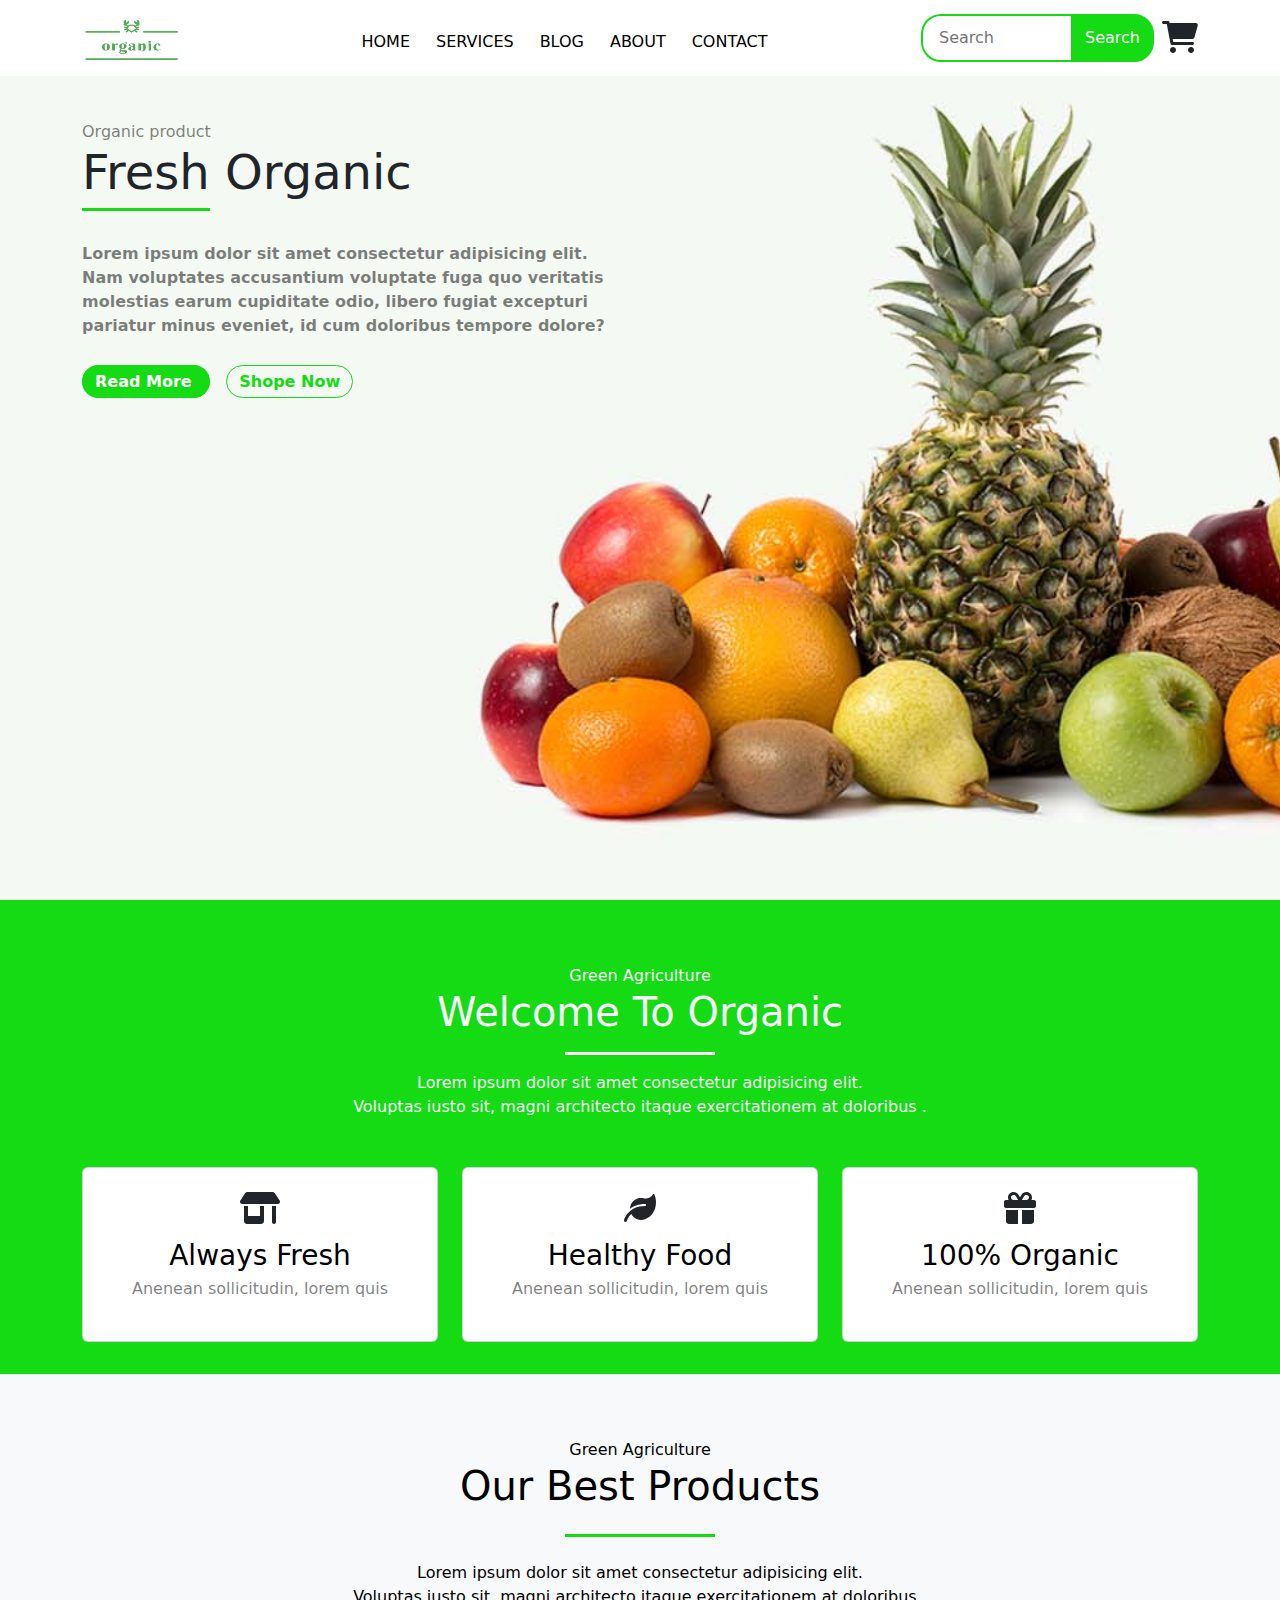
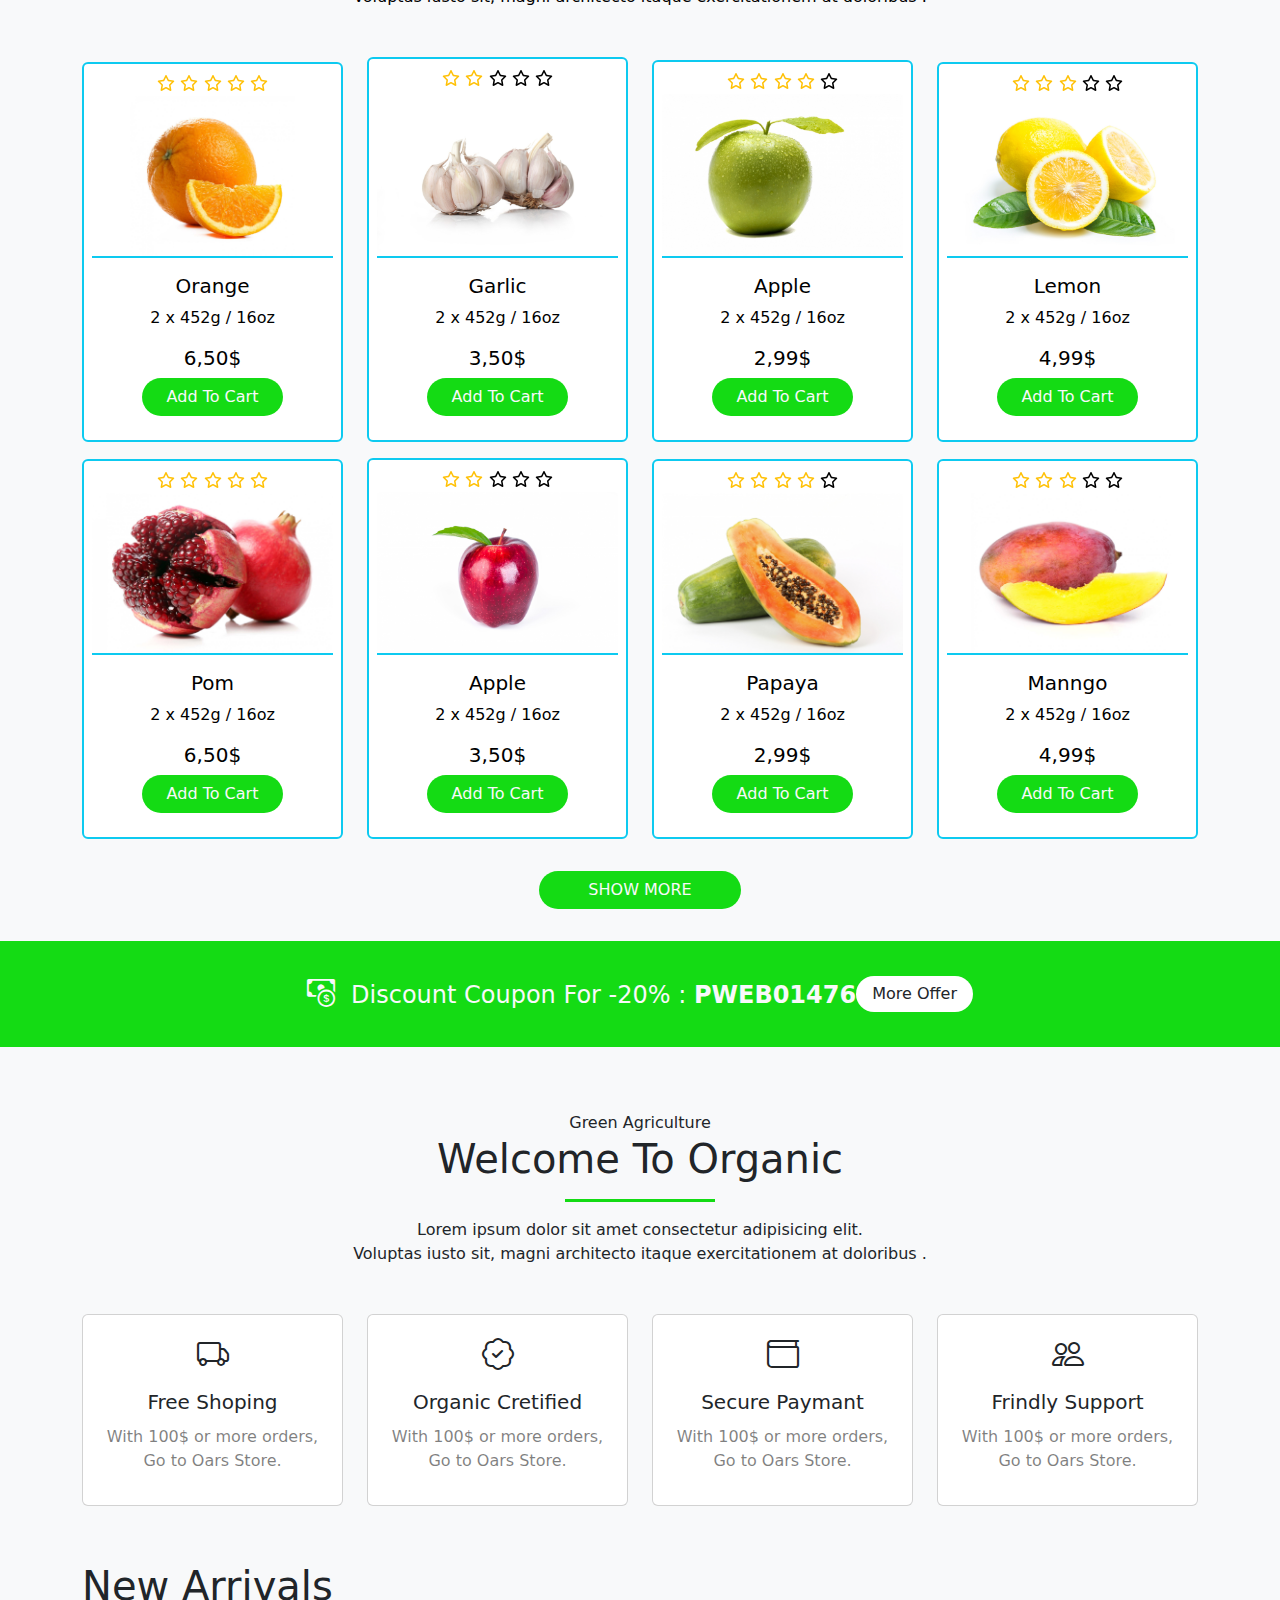
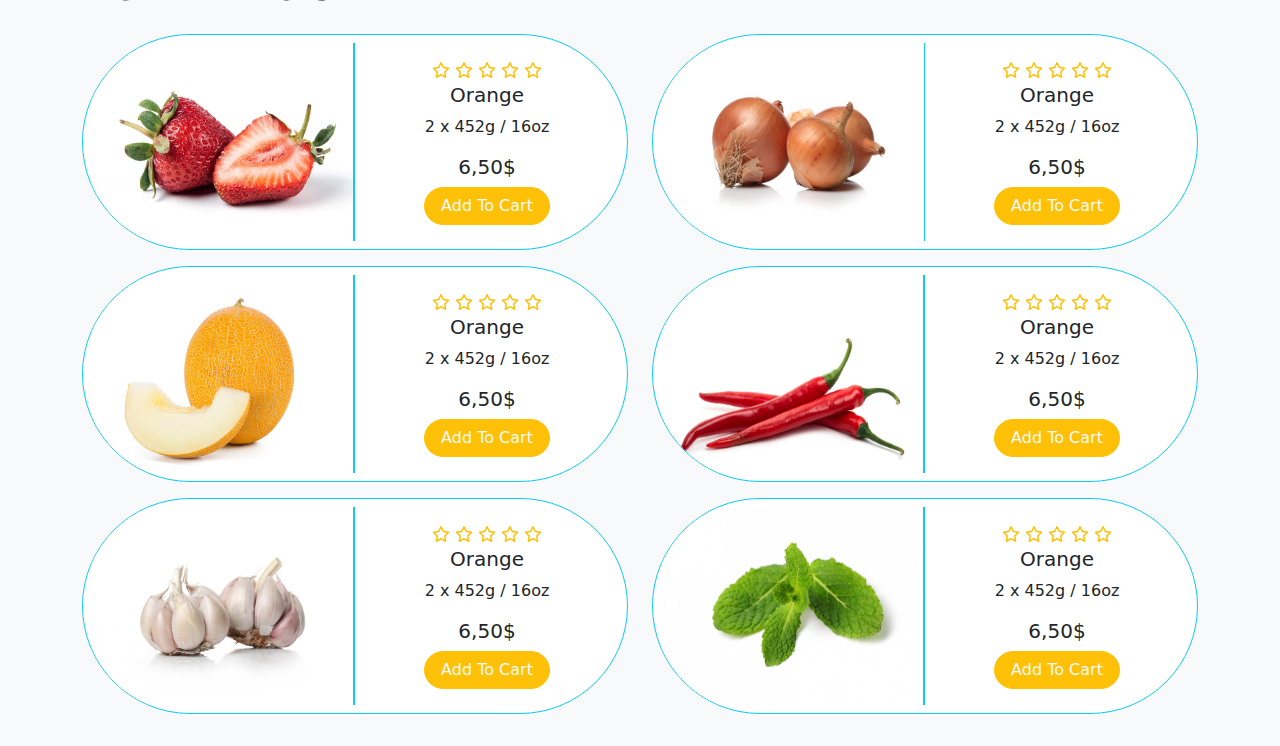
<file: index.html>
<!DOCTYPE html>
<html lang="en">
<head>
    <meta charset="UTF-8">
    <meta http-equiv="X-UA-Compatible" content="IE=edge">
    <meta name="viewport" content="width=device-width, initial-scale=1.0">
    <link rel="stylesheet" href="css/bootstrap.min.css">
    <link rel="stylesheet" href="css/all.min.css">
    <link rel="preconnect" href="https://fonts.googleapis.com">
    <link rel="preconnect" href="https://fonts.gstatic.com" crossorigin>
    <link rel="stylesheet" href="https://cdn.jsdelivr.net/npm/bootstrap-icons@1.9.1/font/bootstrap-icons.css">
    <link rel="stylesheet" href="E-commerce Food.css">
    <title>E-commerce Food</title>
</head>
<body>
    <nav class="navbar navbar-expand-lg bg-white fixed-top">
      <div class="container">
        <a class="navbar-brand" href="#"><img class="img-fluid" src="img/imgs/logo.png" alt=""></a>
        <button class="navbar-toggler" type="button" data-bs-toggle="collapse" data-bs-target="#navbarSupportedContent" aria-controls="navbarSupportedContent" aria-expanded="false" aria-label="Toggle navigation">
          <span class="navbar-toggler-icon"></span>
        </button>
        <div class="collapse navbar-collapse" id="navbarSupportedContent">
          <ul class="navbar-nav m-auto mb-1 mb-lg-0">
            <li class="nav-item">
              <a class="nav-link " aria-current="page" href="#landing">Home</a>
            </li>
            <li class="nav-item">
              <a class="nav-link " href="#Products">Services</a>
            </li>
            <li class="nav-item">
              <a class="nav-link" href="#store">blog</a>
            </li>
            <li class="nav-item">
              <a class="nav-link" href="#welcome">about</a>
            </li>
            <li class="nav-item">
              <a class="nav-link "  href="#Arrivals">contact</a>
            </li>
          </ul>
          <form class="d-flex " role="search">
            <input class="search ps-3 mx-0" type="search" placeholder="Search" aria-label="Search">
            <button class="btn " type="submit">Search</button>
            <div class="icon fs-2 ms-2 ">
              <i class="fa-solid fa-cart-shopping"></i>
            </div>
          </form>
        </div>
      </div>
    </nav>
    <section class="landing py-5 " id ="landing">
      <div class="container py-4">
        <div class="row ">
          <div class="col-sm-8 col-lg-6 py-5">
            <p class="mb-0 text-black-50">Organic product</p>
            <h1 class="mt-0 mb-4"> <span class="pb-2">Fresh</span> Organic</h1>
            <p class="py-3 text-black-50 fw-bold" >Lorem ipsum dolor sit amet consectetur adipisicing elit. Nam voluptates accusantium voluptate fuga quo veritatis molestias earum cupiditate odio, libero fugiat excepturi pariatur minus eveniet, id cum doloribus tempore dolore?</p>
              <div class="btn btn1 fw-bold me-3 mb-2 d-block d-md-inline">Read More </div> 
              <div class="btn btn2 fw-bold d-block d-md-inline">Shope Now</div> 
             
          </div>
        </div>
      </div>
    </section>
    <!-- <div class="about position-relative">
      <div class="container py-5">
        <div class="row   text-dark-50 py-5">
          <div class="float-end  py-5"> 
            <p class="mb-0 text-dark-50">Organic product</p>
            <h1 class="mt-0 mb-4"> <span class="pb-2">About</span> Our Organic</h1>
            <p class="py-3 text-dark-50">Lorem ipsum dolor sit amet consectetur adipisicing elit. Nam voluptates accusantium voluptate fuga quo veritatis molestias earum cupiditate odio, libero fugiat excepturi pariatur minus eveniet, id cum doloribus tempore dolore?</p>
            <button class="btn btn1">Read More </button> 
          </div>
        </div>
      </div>         
    </div> -->
    <div class="clear"></div>
    <section class="welcome text-light py-3" id ="welcome">
      <div class="container">
        <div class="titl text-center my-5 mx-auto">
          <p class="mb-0"> Green Agriculture</p>
          <h1>Welcome To Organic</h1>
          <div class="line mx-auto my-3"></div>
          <p class="mx-auto my-0">Lorem ipsum dolor sit amet consectetur adipisicing elit.</p>
          <p class="mx-auto ">Voluptas iusto sit, magni architecto itaque exercitationem at doloribus .</p>
        </div>
        <div class="row text-dark ">
          <div class="col-sm-6 col-lg-4 text-center mb-3 ">
            <div class="card">
              <div class="card-body py-4">
                <i class="icon fs-2 fa-solid fa-shop"></i>
                <p class="fs-3 mt-2 mb-0 text-black">Always Fresh</p>
                <p class="text-black-50">Anenean sollicitudin, lorem quis </p>
              </div>
            </div>
          </div>
          <div class="col-sm-6 col-lg-4  text-center mb-3">
            <div class="card">
              <div class=" card-body py-4">
                <i class="icon fs-2 fa-solid fa-leaf"></i>
                <p class="fs-3 mt-2 mb-0 text-black">Healthy Food</p>
                <p class="text-black-50">Anenean sollicitudin, lorem quis </p>
              </div>
            </div>
          </div>
          <div class="col-sm-6 col-lg-4 m-auto text-center mb-3">
            <div class="card">
              <div class="card-body py-4">
                <i class="icon fs-2 fa-solid fa-gift"></i>
                <p class="fs-3 mt-2 mb-0 text-black">100% Organic</p>
                <p class="text-black-50">Anenean sollicitudin, lorem quis </p>
              </div>
            </div>
          </div>
        </div> 
      </div>
    </section>  
    <section class="Products text-bg-light py-3" id ="Products">
      <div class="container">
        <div class="titl text-center my-5 mx-auto">
          <p class="mb-0"> Green Agriculture</p>
          <h1>Our Best Products</h1>
          <div class="line mx-auto my-4"></div>
          <p class="mx-auto my-0">Lorem ipsum dolor sit amet consectetur adipisicing elit.</p>
          <p class="mx-auto ">Voluptas iusto sit, magni architecto itaque exercitationem at doloribus .</p>
        </div>  
        <div class="row text-center">
          <div class="cards col-lg-3 col-md-4 col-sm-6 m-auto col-8 mb-3">
            <div class="card w-100 border-info p-2 " style="width: 18rem;">
              <div class=" m-auto gap-3">
                <span class="text-warning"><i class="fa-regular fa-star"></i></span>
                <span class="text-warning"><i class="fa-regular fa-star"></i></span>
                <span class="text-warning"><i class="fa-regular fa-star"></i></span>
                <span class="text-warning"><i class="fa-regular fa-star"></i></span>
                <span class="text-warning"><i class="fa-regular fa-star"></i></span>
              </div>
              <img src="img/imgs/orange.jpg " class="border-bottom border-2 border-info card-img-top" alt="...">
              <div class="card-body text-center">
                <h5 class="card-title">Orange</h5>
                <p class="card-text ">2 x 452g / 16oz</p>
                <h5 class="card-title mb-2">6,50$</h5>
                <a href="#" class="btn rounded-pill text-light px-4 mx-auto text-capitalize">add to cart</a>
              </div>
            </div>
          </div>
          <div class="cards col-lg-3 col-md-4 col-sm-6 m-auto col-8 mb-3">
            <div class="card w-100 border-info p-2 " style="width: 18rem;">
              <div class=" m-auto gap-3">
                <span class="text-warning"><i class="fa-regular fa-star"></i></span>
                <span class="text-warning"><i class="fa-regular fa-star"></i></span>
                <span class=""><i class="fa-regular fa-star"></i></span>
                <span class=""><i class="fa-regular fa-star"></i></span>
                <span class=""><i class="fa-regular fa-star"></i></span>
              </div>
              <img src="img/imgs/garlic.jpg " class="border-bottom border-2 border-info card-img-top" alt="...">
              <div class="card-body text-center">
                <h5 class="card-title">Garlic</h5>
                <p class="card-text ">2 x 452g / 16oz</p>
                <h5 class="card-title mb-2">3,50$</h5>
                <a href="#" class="btn rounded-pill text-light px-4 mx-auto text-capitalize">add to cart</a>
              </div>
            </div>
          </div>
          <div class="cards col-lg-3 col-md-4 col-sm-6 m-auto col-8 mb-3">
            <div class="card w-100 border-info p-2 " style="width: 18rem;">
              <div class=" m-auto gap-3">
                <span class="text-warning"><i class="fa-regular fa-star"></i></span>
                <span class="text-warning"><i class="fa-regular fa-star"></i></span>
                <span class="text-warning"><i class="fa-regular fa-star"></i></span>
                <span class="text-warning"><i class="fa-regular fa-star"></i></span>
                <span class=""><i class="fa-regular fa-star"></i></span>
              </div>
              <img src="img/imgs/gApple.jpg " class="border-bottom border-2 border-info card-img-top" alt="...">
              <div class="card-body text-center">
                <h5 class="card-title">Apple</h5>
                <p class="card-text ">2 x 452g / 16oz</p>
                <h5 class="card-title mb-2">2,99$</h5>
                <a href="#" class="btn rounded-pill text-light px-4 mx-auto text-capitalize">add to cart</a>
              </div>
            </div>
          </div>
          <div class="cards col-lg-3 col-md-4 col-sm-6 m-auto col-8 mb-3">
            <div class="card w-100 border-info p-2 " style="width: 18rem;">
              <div class=" m-auto gap-3">
                <span class="text-warning"><i class="fa-regular fa-star"></i></span>
                <span class="text-warning"><i class="fa-regular fa-star"></i></span>
                <span class="text-warning"><i class="fa-regular fa-star"></i></span>
                <span class=""><i class="fa-regular fa-star"></i></span>
                <span class=""><i class="fa-regular fa-star"></i></span>
              </div>
              <img src="img/imgs/lemon.jpg " class="border-bottom border-2 border-info card-img-top" alt="...">
              <div class="card-body text-center">
                <h5 class="card-title">Lemon</h5>
                <p class="card-text ">2 x 452g / 16oz</p>
                <h5 class="card-title mb-2">4,99$</h5>
                <a href="#" class="btn rounded-pill text-light px-4 mx-auto text-capitalize">add to cart</a>
              </div>
            </div>
          </div>
          <div class="cards col-lg-3 col-md-4 col-sm-6 m-auto col-8 mb-3">
            <div class="card w-100 border-info p-2 " style="width: 18rem;">
              <div class=" m-auto gap-3">
                <span class="text-warning"><i class="fa-regular fa-star"></i></span>
                <span class="text-warning"><i class="fa-regular fa-star"></i></span>
                <span class="text-warning"><i class="fa-regular fa-star"></i></span>
                <span class="text-warning"><i class="fa-regular fa-star"></i></span>
                <span class="text-warning"><i class="fa-regular fa-star"></i></span>
              </div>
              <img src="img/imgs/Pom.jpg" class="border-bottom border-2 border-info card-img-top" alt="...">
              <div class="card-body text-center">
                <h5 class="card-title">Pom</h5>
                <p class="card-text ">2 x 452g / 16oz</p>
                <h5 class="card-title mb-2">6,50$</h5>
                <a href="#" class="btn rounded-pill text-light px-4 mx-auto text-capitalize">add to cart</a>
              </div>
            </div>
          </div>
          <div class="cards col-lg-3 col-md-4 col-sm-6 m-auto col-8 mb-3">
            <div class="card w-100 border-info p-2 " style="width: 18rem;">
              <div class=" m-auto gap-3">
                <span class="text-warning"><i class="fa-regular fa-star"></i></span>
                <span class="text-warning"><i class="fa-regular fa-star"></i></span>
                <span class=""><i class="fa-regular fa-star"></i></span>
                <span class=""><i class="fa-regular fa-star"></i></span>
                <span class=""><i class="fa-regular fa-star"></i></span>
              </div>
              <img src="img/imgs/red-apple.jpg" class="border-bottom border-2 border-info card-img-top" alt="...">
              <div class="card-body text-center">
                <h5 class="card-title">Apple</h5>
                <p class="card-text ">2 x 452g / 16oz</p>
                <h5 class="card-title mb-2">3,50$</h5>
                <a href="#" class="btn rounded-pill text-light px-4 mx-auto text-capitalize">add to cart</a>
              </div>
            </div>
          </div>
          <div class="cards col-lg-3 col-md-4 col-sm-6 m-auto col-8 mb-3">
            <div class="card w-100 border-info p-2 " style="width: 18rem;">
              <div class=" m-auto gap-3">
                <span class="text-warning"><i class="fa-regular fa-star"></i></span>
                <span class="text-warning"><i class="fa-regular fa-star"></i></span>
                <span class="text-warning"><i class="fa-regular fa-star"></i></span>
                <span class="text-warning"><i class="fa-regular fa-star"></i></span>
                <span class=""><i class="fa-regular fa-star"></i></span>
              </div>
              <img src="img/imgs/papaya.jpg" class="border-bottom border-2 border-info card-img-top" alt="...">
              <div class="card-body text-center">
                <h5 class="card-title">Papaya</h5>
                <p class="card-text ">2 x 452g / 16oz</p>
                <h5 class="card-title mb-2">2,99$</h5>
                <a href="#" class="btn rounded-pill text-light px-4 mx-auto text-capitalize">add to cart</a>
              </div>
            </div>
          </div>
          <div class="cards col-lg-3 col-md-4 col-sm-6 m-auto col-8 mb-3">
            <div class="card w-100 border-info p-2 " style="width: 18rem;">
              <div class=" m-auto gap-3">
                <span class="text-warning"><i class="fa-regular fa-star"></i></span>
                <span class="text-warning"><i class="fa-regular fa-star"></i></span>
                <span class="text-warning"><i class="fa-regular fa-star"></i></span>
                <span class=""><i class="fa-regular fa-star"></i></span>
                <span class=""><i class="fa-regular fa-star"></i></span>
              </div>
              <img src="img/imgs/manngo.jpg " class="border-bottom border-2 border-info card-img-top" alt="...">
              <div class="card-body text-center">
                <h5 class="card-title">Manngo</h5>
                <p class="card-text ">2 x 452g / 16oz</p>
                <h5 class="card-title mb-2">4,99$</h5>
                <a href="#" class="btn rounded-pill text-light px-4 mx-auto text-capitalize">add to cart</a>
              </div>
            </div>
          </div>
        </div>
        <div class="read my-3 text-center"><a href="#" class="btn rounded-pill text-light px-5  text-uppercase">show more</a></div>
      </div>
    </section>  
    <section class="discount text-light py-3" id ="discount">
      <div class="container">
        <div class=" d-md-flex justify-content-center align-items-center">
          <p class="fs-4 mt-3 text-center" ><span class="fs-3 me-3"><i class="bi bi-cash-coin"></i></span>Discount Coupon For -20% : <span class="fw-bold">PWEB01476</span></p>
          <div class="text-center"><a class="btn bg-white rounded-pill px-3" href="">More Offer</a></div>
        </div>
      </div>

    </section>
    <section class="store bg-light py-3" id ="store">
      <div class="container">
        <div class="titl text-center my-5 mx-auto">
          <p class="mb-0"> Green Agriculture</p>
          <h1>Welcome To Organic</h1>
          <div class="line mx-auto my-3"></div>
          <p class="mx-auto my-0">Lorem ipsum dolor sit amet consectetur adipisicing elit.</p>
          <p class="mx-auto ">Voluptas iusto sit, magni architecto itaque exercitationem at doloribus .</p>
        </div>
        <div class="row">
          <div class="col-lg-3 col-md-6 col-sm-12">
            <div class="card mb-4 w-100">
              <div class="card-body text-center ">
                <span class="fs-2"><i class="bi bi-truck"></i></span>
                <p class="fs-5 mb-2 mt-2">Free Shoping</p>
                <p class="text-black-50">With 100$ or more orders, Go to Oars Store. </p>
              </div>
            </div>
          </div>
          <div class="col-lg-3 col-md-6 col-sm-12">
            <div class="card mb-4 w-100">
              <div class="card-body text-center ">
                <span class="fs-2"><i class="bi bi-patch-check"></i></span>
                <p class="fs-5 mb-2 mt-2">Organic Cretified </p>
                <p class="text-black-50">With 100$ or more orders, Go to Oars Store. </p>
              </div>
            </div>
          </div>
          <div class="col-lg-3 col-md-6 col-sm-12">
            <div class="card mb-4 w-100">
              <div class="card-body text-center ">
                <span class="fs-2"><i class="bi bi-wallet"></i></span>
                <p class="fs-5 mb-2 mt-2">Secure Paymant</p>
                <p class="text-black-50">With 100$ or more orders, Go to Oars Store. </p>
              </div>
            </div>
          </div>
          <div class="col-lg-3  col-md-6 col-sm-12">
            <div class="card w-100 mb-3">
              <div class="card-body text-center ">
                <span class="fs-2"><i class="bi bi-people"></i></i></span>
                <p class="fs-5 mb-2 mt-2">Frindly Support</p>
                <p class="text-black-50">With 100$ or more orders, Go to Oars Store. </p>
              </div>
            </div>
          </div>
        </div>
      </div>
    </section>
    <section class="Arrivals bg-light py-3" id ="Arrivals">
      <div class="container">
        <h1 class="mb-4">New Arrivals</h1>
        <div class="row">
          <div class="cards col-lg-6 col-md-6 col-sm-12 mb-3">
            <div class="card w-100 border rounded-pill border-info p-2 " style="width: 18rem;">
              <div class="row g-0">
                <div class="col-md-6  col-6">
                  <img src="img/imgs/strawnb.jpg" class="img-fluid border-end border-info border-2 rounded-start h-100" alt="...">
                </div>
                <div class="col-md-6 col-6">
                  <div class="card-body text-center">
                    <div class=" m-auto gap-3">
                      <span class="text-warning"><i class="fa-regular fa-star"></i></span>
                      <span class="text-warning"><i class="fa-regular fa-star"></i></span>
                      <span class="text-warning"><i class="fa-regular fa-star"></i></span>
                      <span class="text-warning"><i class="fa-regular fa-star"></i></span>
                      <span class="text-warning"><i class="fa-regular fa-star"></i></span>
                    </div>
                    <h5 class="card-title">Orange</h5>
                    <p class="card-text ">2 x 452g / 16oz</p>
                    <h5 class="card-title mb-2">6,50$</h5>
                    <a href="#" class="btn btn-warning rounded-pill text-light px-3 mx-auto text-capitalize">add to cart</a>
                  </div>
                </div>
              </div>
            </div>
          </div>
          <div class="cards col-lg-6 col-md-6 col-sm-12 mb-3">
            <div class="card w-100 rounded-pill border  border-info p-2 " style="width: 18rem;">
              <div class="row g-0">
                <div class="col-md-6  col-6">
                  <img src="img/imgs/raw-onions.jpg" class="img-fluid border-end border-info border-1 rounded-start h-100" alt="...">
                </div>
                <div class="col-md-6 col-6">
                  <div class="card-body text-center">
                    <div class=" m-auto gap-3">
                      <span class="text-warning"><i class="fa-regular fa-star"></i></span>
                      <span class="text-warning"><i class="fa-regular fa-star"></i></span>
                      <span class="text-warning"><i class="fa-regular fa-star"></i></span>
                      <span class="text-warning"><i class="fa-regular fa-star"></i></span>
                      <span class="text-warning"><i class="fa-regular fa-star"></i></span>
                    </div>
                    <h5 class="card-title">Orange</h5>
                    <p class="card-text ">2 x 452g / 16oz</p>
                    <h5 class="card-title mb-2">6,50$</h5>
                    <a href="#" class="btn btn-warning rounded-pill text-light px-3 mx-auto text-capitalize">add to cart</a>
                  </div>
                </div>
              </div>
            </div>
          </div>
          <div class="cards col-lg-6 col-md-6 col-sm-12 mb-3">
            <div class="card w-100 rounded-pill border border-info  p-2 " style="width: 18rem;">
              <div class="row g-0">
                <div class="col-md-6  col-6">
                  <img src="img/imgs/melon.jpg" class="img-fluid border-end border-info border-2 rounded-start h-100" alt="...">
                </div>
                <div class="col-md-6 col-6">
                  <div class="card-body text-center">
                    <div class=" m-auto gap-3">
                      <span class="text-warning"><i class="fa-regular fa-star"></i></span>
                      <span class="text-warning"><i class="fa-regular fa-star"></i></span>
                      <span class="text-warning"><i class="fa-regular fa-star"></i></span>
                      <span class="text-warning"><i class="fa-regular fa-star"></i></span>
                      <span class="text-warning"><i class="fa-regular fa-star"></i></span>
                    </div>
                    <h5 class="card-title">Orange</h5>
                    <p class="card-text ">2 x 452g / 16oz</p>
                    <h5 class="card-title mb-2">6,50$</h5>
                    <a href="#" class="btn btn-warning rounded-pill text-light px-3 mx-auto text-capitalize">add to cart</a>
                  </div>
                </div>
              </div>
            </div>
          </div>
          <div class="cards col-lg-6 col-md-6 col-sm-12 mb-3">
            <div class="card w-100 rounded-pill border-info border-2 p-2 " style="width: 18rem;">
              <div class="row g-0">
                <div class="col-md-6  col-6">
                  <img src="img/imgs/chilli.jpg" class="img-fluid border-end border-info border-2 rounded-start h-100" alt="...">
                </div>
                <div class="col-md-6 col-6">
                  <div class="card-body text-center">
                    <div class=" m-auto gap-3">
                      <span class="text-warning"><i class="fa-regular fa-star"></i></span>
                      <span class="text-warning"><i class="fa-regular fa-star"></i></span>
                      <span class="text-warning"><i class="fa-regular fa-star"></i></span>
                      <span class="text-warning"><i class="fa-regular fa-star"></i></span>
                      <span class="text-warning"><i class="fa-regular fa-star"></i></span>
                    </div>
                    <h5 class="card-title">Orange</h5>
                    <p class="card-text ">2 x 452g / 16oz</p>
                    <h5 class="card-title mb-2">6,50$</h5>
                    <a href="#" class="btn btn-warning rounded-pill text-light px-3 mx-auto text-capitalize">add to cart</a>
                  </div>
                </div>
              </div>
            </div>
          </div>
          <div class="cards col-lg-6 col-md-6 col-sm-12 mb-3">
            <div class="card w-100 rounded-pill border-info border-2 p-2 " style="width: 18rem;">
              <div class="row g-0">
                <div class="col-md-6  col-6">
                  <img src="img/imgs/garlic.jpg" class="img-fluid border-end border-info border-2 rounded-start h-100" alt="...">
                </div>
                <div class="col-md-6 col-6">
                  <div class="card-body text-center">
                    <div class=" m-auto gap-3">
                      <span class="text-warning"><i class="fa-regular fa-star"></i></span>
                      <span class="text-warning"><i class="fa-regular fa-star"></i></span>
                      <span class="text-warning"><i class="fa-regular fa-star"></i></span>
                      <span class="text-warning"><i class="fa-regular fa-star"></i></span>
                      <span class="text-warning"><i class="fa-regular fa-star"></i></span>
                    </div>
                    <h5 class="card-title">Orange</h5>
                    <p class="card-text ">2 x 452g / 16oz</p>
                    <h5 class="card-title mb-2">6,50$</h5>
                    <a href="#" class="btn btn-warning rounded-pill text-light px-3 mx-auto text-capitalize">add to cart</a>
                  </div>
                </div>
              </div>
            </div>
          </div>
          <div class="cards col-lg-6 col-md-6 col-sm-12 mb-3">
            <div class="card w-100 rounded-pill border-info border-2 p-2 " style="width: 18rem;">
              <div class="row g-0">
                <div class="col-md-6  col-6">
                  <img src="img/imgs/mint.jpg" class="img-fluid border-end border-info border-2 rounded-start h-100" alt="...">
                </div>
                <div class="col-md-6 col-6">
                  <div class="card-body text-center">
                    <div class=" m-auto gap-3">
                      <span class="text-warning"><i class="fa-regular fa-star"></i></span>
                      <span class="text-warning"><i class="fa-regular fa-star"></i></span>
                      <span class="text-warning"><i class="fa-regular fa-star"></i></span>
                      <span class="text-warning"><i class="fa-regular fa-star"></i></span>
                      <span class="text-warning"><i class="fa-regular fa-star"></i></span>
                    </div>
                    <h5 class="card-title">Orange</h5>
                    <p class="card-text ">2 x 452g / 16oz</p>
                    <h5 class="card-title mb-2">6,50$</h5>
                    <a href="#" class="btn btn-warning rounded-pill text-light px-3 mx-auto text-capitalize">add to cart</a>
                  </div>
                </div>
              </div>
            </div>
          </div>
        </div>
      </div>
    </section>
    <script src="js/bootstrap.bundle.min.js"></script>
    <script src="js/all.min.js"></script>
</body>
</html3
</file>
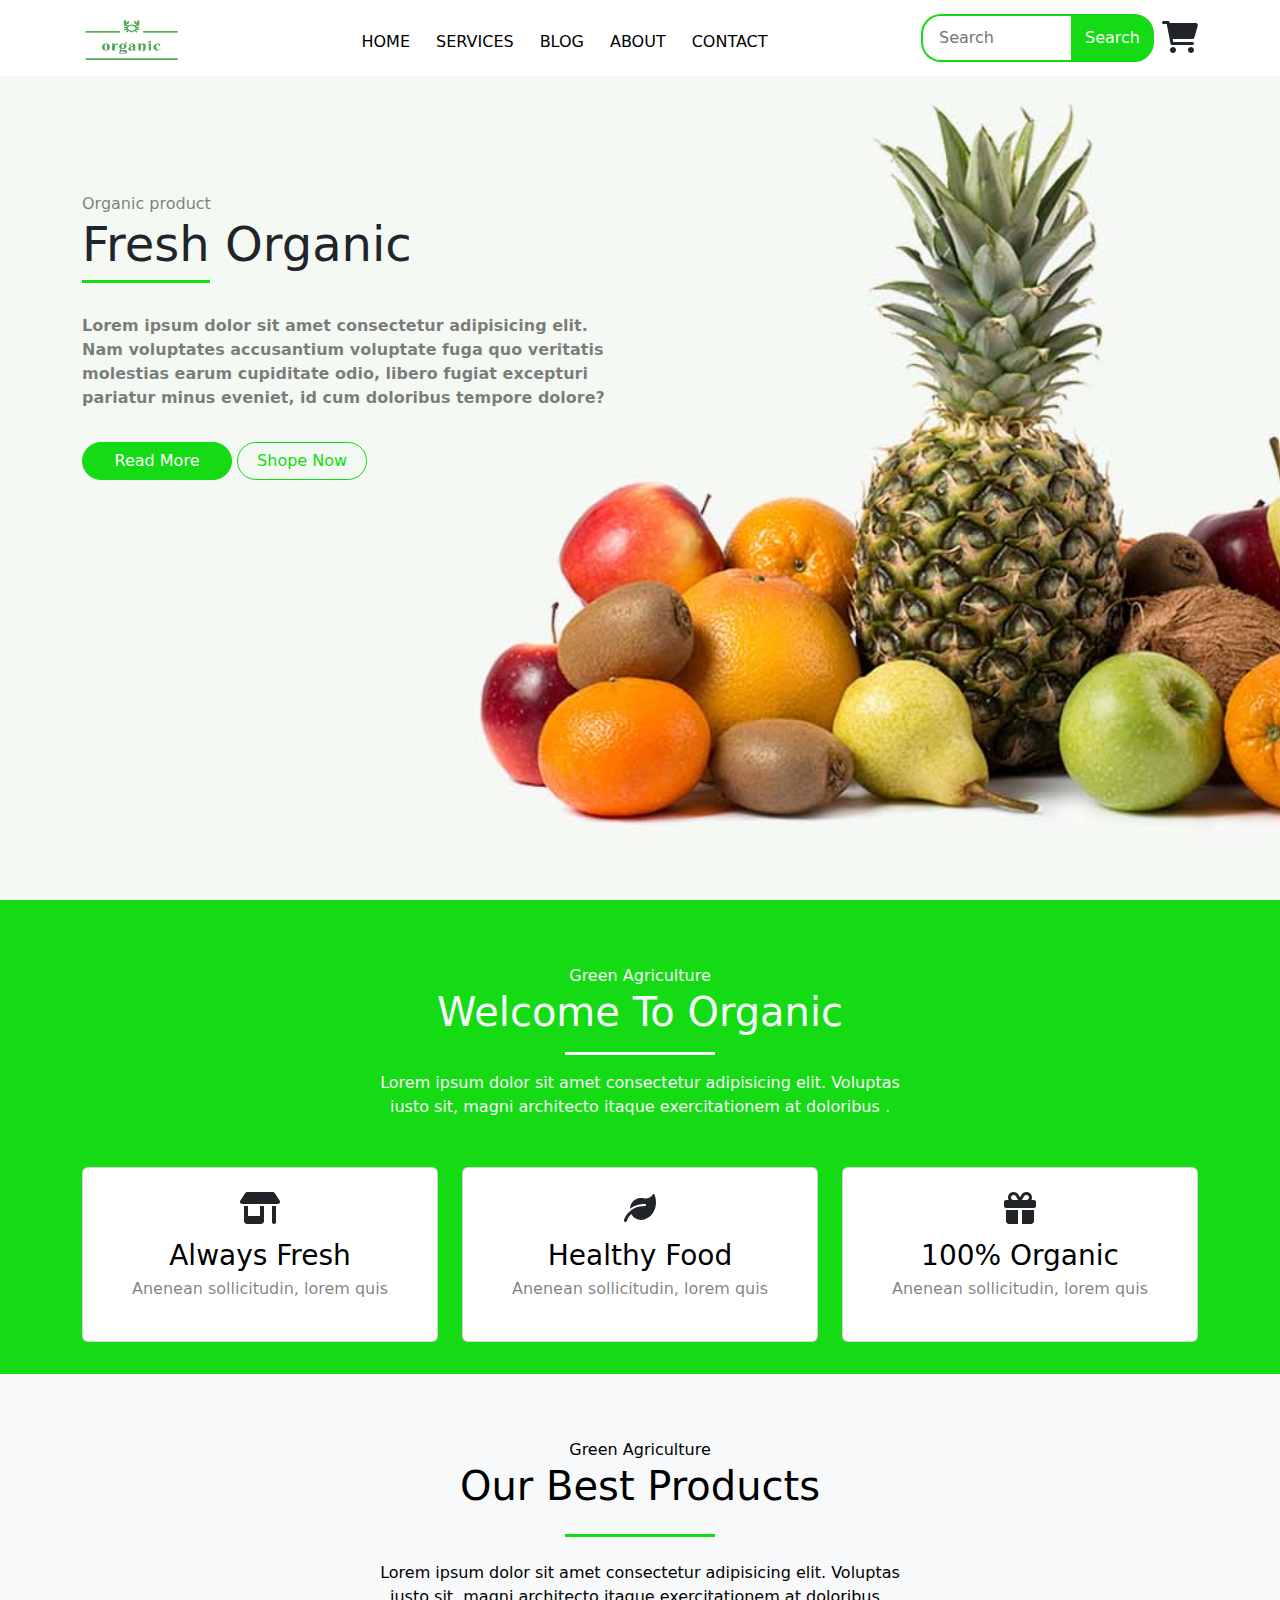
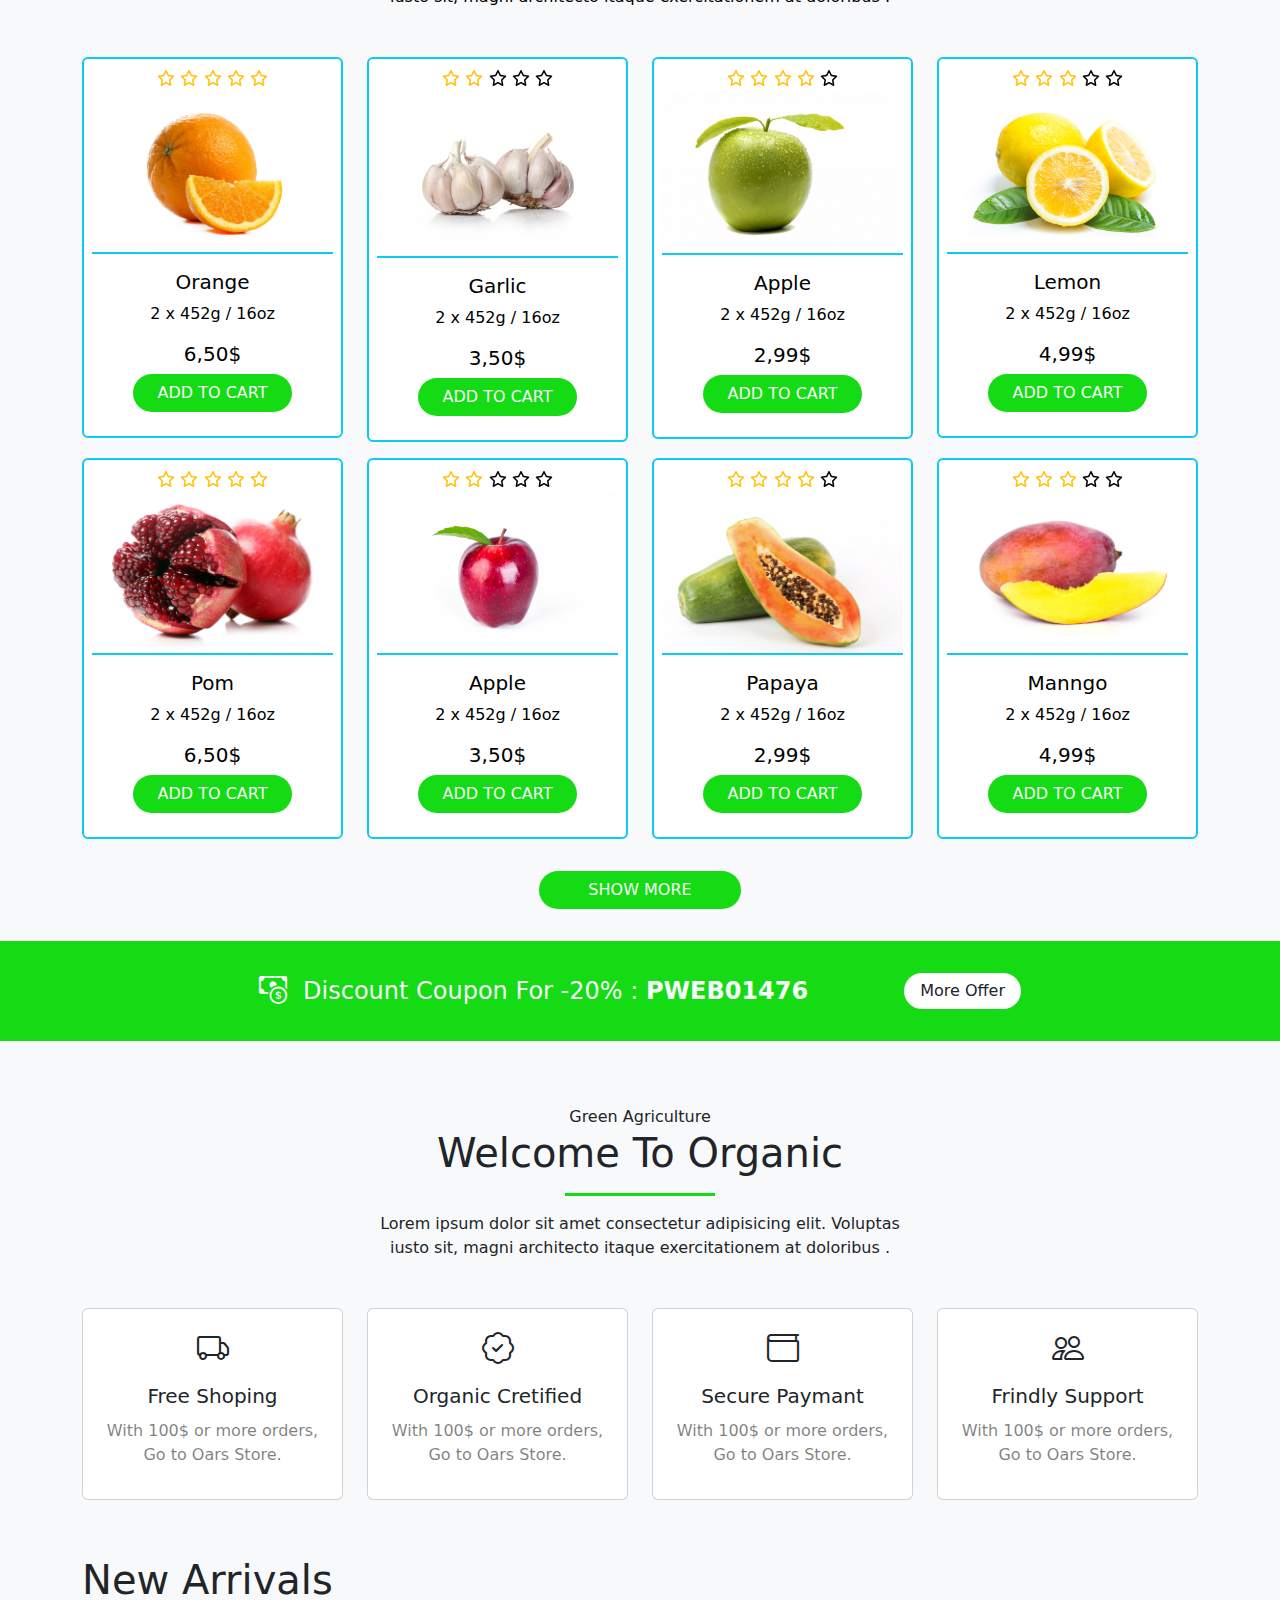
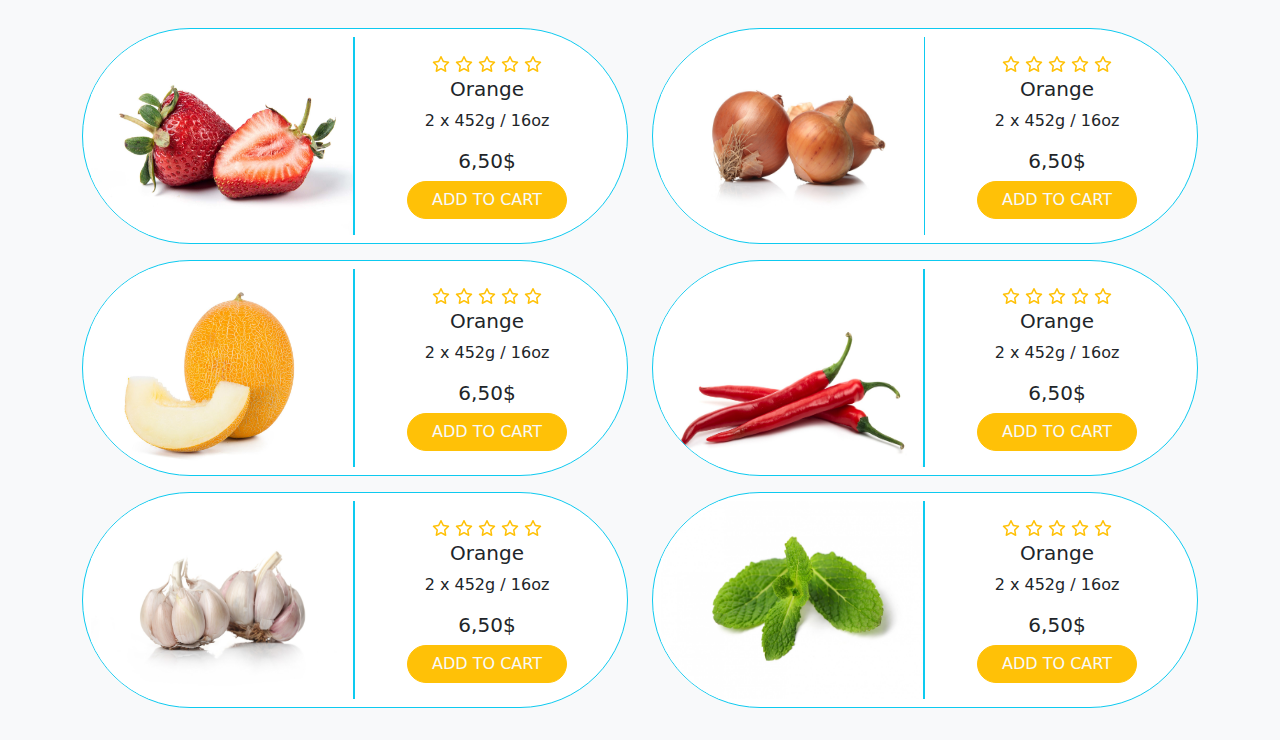
<file: E-commerce Food.html>
<!DOCTYPE html>
<html lang="en">
<head>
    <meta charset="UTF-8">
    <meta http-equiv="X-UA-Compatible" content="IE=edge">
    <meta name="viewport" content="width=device-width, initial-scale=1.0">
    <link rel="stylesheet" href="css/bootstrap.min.css">
    <link rel="stylesheet" href="css/all.min.css">
    <link rel="preconnect" href="https://fonts.googleapis.com">
    <link rel="preconnect" href="https://fonts.gstatic.com" crossorigin>
    <link rel="stylesheet" href="https://cdn.jsdelivr.net/npm/bootstrap-icons@1.9.1/font/bootstrap-icons.css">
    <link rel="stylesheet" href="E-commerce Food.css">
    <title>E-commerce Food</title>
</head>
<body>
    <nav class="navbar navbar-expand-lg bg-white fixed-top">
      <div class="container">
        <a class="navbar-brand" href="#"><img class="img-fluid" src="img/imgs/logo.png" alt=""></a>
        <button class="navbar-toggler" type="button" data-bs-toggle="collapse" data-bs-target="#navbarSupportedContent" aria-controls="navbarSupportedContent" aria-expanded="false" aria-label="Toggle navigation">
          <span class="navbar-toggler-icon"></span>
        </button>
        <div class="collapse navbar-collapse" id="navbarSupportedContent">
          <ul class="navbar-nav m-auto mb-1 mb-lg-0">
            <li class="nav-item">
              <a class="nav-link " aria-current="page" href="#">Home</a>
            </li>
            <li class="nav-item">
              <a class="nav-link " href="#">Services</a>
            </li>
            <li class="nav-item">
              <a class="nav-link" href="#">blog</a>
            </li>
            <li class="nav-item">
              <a class="nav-link" href="#">about</a>
            </li>
            <li class="nav-item">
              <a class="nav-link "  href="#">contact</a>
            </li>
          </ul>
          <form class="d-flex " role="search">
            <input class="search ps-3 mx-0" type="search" placeholder="Search" aria-label="Search">
            <button class="btn " type="submit">Search</button>
            <div class="icon fs-2 ms-2 ">
              <i class="fa-solid fa-cart-shopping"></i>
            </div>
          </form>
        </div>
      </div>
    </nav>
    <section class="landing py-5">
      <div class="container   py-5">
        <div class="row py-5">
          <div class="col-sm-8 col-lg-6 py-5">
            <p class="mb-0 text-black-50">Organic product</p>
            <h1 class="mt-0 mb-4"> <span class="pb-2">Fresh</span> Organic</h1>
            <p class="py-3 text-black-50 fw-bold" >Lorem ipsum dolor sit amet consectetur adipisicing elit. Nam voluptates accusantium voluptate fuga quo veritatis molestias earum cupiditate odio, libero fugiat excepturi pariatur minus eveniet, id cum doloribus tempore dolore?</p>
            <button class="btn btn1">Read More </button>
            <button class="btn btn2">Shope Now</button>   
          </div>
        </div>
      </div>
    </section>
    <!-- <div class="about position-relative">
      <div class="container py-5">
        <div class="row   text-dark-50 py-5">
          <div class="float-end  py-5"> 
            <p class="mb-0 text-dark-50">Organic product</p>
            <h1 class="mt-0 mb-4"> <span class="pb-2">About</span> Our Organic</h1>
            <p class="py-3 text-dark-50">Lorem ipsum dolor sit amet consectetur adipisicing elit. Nam voluptates accusantium voluptate fuga quo veritatis molestias earum cupiditate odio, libero fugiat excepturi pariatur minus eveniet, id cum doloribus tempore dolore?</p>
            <button class="btn btn1">Read More </button> 
          </div>
        </div>
      </div>         
    </div> -->
    <div class="clear"></div>
    <section class="welcome text-light py-3">
      <div class="container">
        <div class="titl text-center my-5 mx-auto">
          <p class="mb-0"> Green Agriculture</p>
          <h1>Welcome To Organic</h1>
          <div class="line mx-auto my-3"></div>
          <p class="w-50 mx-auto ">Lorem ipsum dolor sit amet consectetur adipisicing elit. Voluptas iusto sit, magni architecto itaque exercitationem at doloribus .</p>
        </div>
        <div class="row text-dark ">
          <div class="col-sm-6 col-lg-4 text-center mb-3 ">
            <div class="card">
              <div class="card-body py-4">
                <i class="icon fs-2 fa-solid fa-shop"></i>
                <p class="fs-3 mt-2 mb-0 text-black">Always Fresh</p>
                <p class="text-black-50">Anenean sollicitudin, lorem quis </p>
              </div>
            </div>
          </div>
          <div class="col-sm-6 col-lg-4  text-center mb-3">
            <div class="card">
              <div class=" card-body py-4">
                <i class="icon fs-2 fa-solid fa-leaf"></i>
                <p class="fs-3 mt-2 mb-0 text-black">Healthy Food</p>
                <p class="text-black-50">Anenean sollicitudin, lorem quis </p>
              </div>
            </div>
          </div>
          <div class="col-sm-6 col-lg-4 m-auto text-center mb-3">
            <div class="card">
              <div class="card-body py-4">
                <i class="icon fs-2 fa-solid fa-gift"></i>
                <p class="fs-3 mt-2 mb-0 text-black">100% Organic</p>
                <p class="text-black-50">Anenean sollicitudin, lorem quis </p>
              </div>
            </div>
          </div>
        </div> 
      </div>
    </section>  
    <section class="Products text-bg-light py-3">
      <div class="container">
        <div class="titl text-center my-5 mx-auto">
          <p class="mb-0"> Green Agriculture</p>
          <h1>Our Best Products</h1>
          <div class="line mx-auto my-4"></div>
          <p class="w-50 mx-auto ">Lorem ipsum dolor sit amet consectetur adipisicing elit. Voluptas iusto sit, magni architecto itaque exercitationem at doloribus .</p>
        </div>  
        <div class="row">
          <div class="cards col-lg-3 col-md-4 col-sm-6 mb-3">
            <div class="card w-100 border-info p-2 " style="width: 18rem;">
              <div class=" m-auto gap-3">
                <span class="text-warning"><i class="fa-regular fa-star"></i></span>
                <span class="text-warning"><i class="fa-regular fa-star"></i></span>
                <span class="text-warning"><i class="fa-regular fa-star"></i></span>
                <span class="text-warning"><i class="fa-regular fa-star"></i></span>
                <span class="text-warning"><i class="fa-regular fa-star"></i></span>
              </div>
              <img src="img/imgs/orange.jpg " class="border-bottom border-2 border-info card-img-top" alt="...">
              <div class="card-body text-center">
                <h5 class="card-title">Orange</h5>
                <p class="card-text ">2 x 452g / 16oz</p>
                <h5 class="card-title mb-2">6,50$</h5>
                <a href="#" class="btn rounded-pill text-light px-4 mx-auto text-uppercase">add to cart</a>
              </div>
            </div>
          </div>
          <div class="cards col-lg-3 col-md-4 col-sm-6 mb-3">
            <div class="card w-100 border-info p-2 " style="width: 18rem;">
              <div class=" m-auto gap-3">
                <span class="text-warning"><i class="fa-regular fa-star"></i></span>
                <span class="text-warning"><i class="fa-regular fa-star"></i></span>
                <span class=""><i class="fa-regular fa-star"></i></span>
                <span class=""><i class="fa-regular fa-star"></i></span>
                <span class=""><i class="fa-regular fa-star"></i></span>
              </div>
              <img src="img/imgs/garlic.jpg " class="border-bottom border-2 border-info card-img-top" alt="...">
              <div class="card-body text-center">
                <h5 class="card-title">Garlic</h5>
                <p class="card-text ">2 x 452g / 16oz</p>
                <h5 class="card-title mb-2">3,50$</h5>
                <a href="#" class="btn rounded-pill text-light px-4 mx-auto text-uppercase">add to cart</a>
              </div>
            </div>
          </div>
          <div class="cards col-lg-3 col-md-4 col-sm-6 mb-3">
            <div class="card w-100 border-info p-2 " style="width: 18rem;">
              <div class=" m-auto gap-3">
                <span class="text-warning"><i class="fa-regular fa-star"></i></span>
                <span class="text-warning"><i class="fa-regular fa-star"></i></span>
                <span class="text-warning"><i class="fa-regular fa-star"></i></span>
                <span class="text-warning"><i class="fa-regular fa-star"></i></span>
                <span class=""><i class="fa-regular fa-star"></i></span>
              </div>
              <img src="img/imgs/gApple.jpg " class="border-bottom border-2 border-info card-img-top" alt="...">
              <div class="card-body text-center">
                <h5 class="card-title">Apple</h5>
                <p class="card-text ">2 x 452g / 16oz</p>
                <h5 class="card-title mb-2">2,99$</h5>
                <a href="#" class="btn rounded-pill text-light px-4 mx-auto text-uppercase">add to cart</a>
              </div>
            </div>
          </div>
          <div class="cards col-lg-3 col-md-4 col-sm-6 mb-3">
            <div class="card w-100 border-info p-2 " style="width: 18rem;">
              <div class=" m-auto gap-3">
                <span class="text-warning"><i class="fa-regular fa-star"></i></span>
                <span class="text-warning"><i class="fa-regular fa-star"></i></span>
                <span class="text-warning"><i class="fa-regular fa-star"></i></span>
                <span class=""><i class="fa-regular fa-star"></i></span>
                <span class=""><i class="fa-regular fa-star"></i></span>
              </div>
              <img src="img/imgs/lemon.jpg " class="border-bottom border-2 border-info card-img-top" alt="...">
              <div class="card-body text-center">
                <h5 class="card-title">Lemon</h5>
                <p class="card-text ">2 x 452g / 16oz</p>
                <h5 class="card-title mb-2">4,99$</h5>
                <a href="#" class="btn rounded-pill text-light px-4 mx-auto text-uppercase">add to cart</a>
              </div>
            </div>
          </div>
          <div class="cards col-lg-3 col-md-4 col-sm-6 mb-3">
            <div class="card w-100 border-info p-2 " style="width: 18rem;">
              <div class=" m-auto gap-3">
                <span class="text-warning"><i class="fa-regular fa-star"></i></span>
                <span class="text-warning"><i class="fa-regular fa-star"></i></span>
                <span class="text-warning"><i class="fa-regular fa-star"></i></span>
                <span class="text-warning"><i class="fa-regular fa-star"></i></span>
                <span class="text-warning"><i class="fa-regular fa-star"></i></span>
              </div>
              <img src="img/imgs/Pom.jpg" class="border-bottom border-2 border-info card-img-top" alt="...">
              <div class="card-body text-center">
                <h5 class="card-title">Pom</h5>
                <p class="card-text ">2 x 452g / 16oz</p>
                <h5 class="card-title mb-2">6,50$</h5>
                <a href="#" class="btn rounded-pill text-light px-4 mx-auto text-uppercase">add to cart</a>
              </div>
            </div>
          </div>
          <div class="cards col-lg-3 col-md-4 col-sm-6 mb-3">
            <div class="card w-100 border-info p-2 " style="width: 18rem;">
              <div class=" m-auto gap-3">
                <span class="text-warning"><i class="fa-regular fa-star"></i></span>
                <span class="text-warning"><i class="fa-regular fa-star"></i></span>
                <span class=""><i class="fa-regular fa-star"></i></span>
                <span class=""><i class="fa-regular fa-star"></i></span>
                <span class=""><i class="fa-regular fa-star"></i></span>
              </div>
              <img src="img/imgs/red-apple.jpg" class="border-bottom border-2 border-info card-img-top" alt="...">
              <div class="card-body text-center">
                <h5 class="card-title">Apple</h5>
                <p class="card-text ">2 x 452g / 16oz</p>
                <h5 class="card-title mb-2">3,50$</h5>
                <a href="#" class="btn rounded-pill text-light px-4 mx-auto text-uppercase">add to cart</a>
              </div>
            </div>
          </div>
          <div class="cards col-lg-3 col-md-4 col-sm-6 mb-3">
            <div class="card w-100 border-info p-2 " style="width: 18rem;">
              <div class=" m-auto gap-3">
                <span class="text-warning"><i class="fa-regular fa-star"></i></span>
                <span class="text-warning"><i class="fa-regular fa-star"></i></span>
                <span class="text-warning"><i class="fa-regular fa-star"></i></span>
                <span class="text-warning"><i class="fa-regular fa-star"></i></span>
                <span class=""><i class="fa-regular fa-star"></i></span>
              </div>
              <img src="img/imgs/papaya.jpg" class="border-bottom border-2 border-info card-img-top" alt="...">
              <div class="card-body text-center">
                <h5 class="card-title">Papaya</h5>
                <p class="card-text ">2 x 452g / 16oz</p>
                <h5 class="card-title mb-2">2,99$</h5>
                <a href="#" class="btn rounded-pill text-light px-4 mx-auto text-uppercase">add to cart</a>
              </div>
            </div>
          </div>
          <div class="cards col-lg-3 col-md-4 col-sm-6 mb-3">
            <div class="card w-100 border-info p-2 " style="width: 18rem;">
              <div class=" m-auto gap-3">
                <span class="text-warning"><i class="fa-regular fa-star"></i></span>
                <span class="text-warning"><i class="fa-regular fa-star"></i></span>
                <span class="text-warning"><i class="fa-regular fa-star"></i></span>
                <span class=""><i class="fa-regular fa-star"></i></span>
                <span class=""><i class="fa-regular fa-star"></i></span>
              </div>
              <img src="img/imgs/manngo.jpg " class="border-bottom border-2 border-info card-img-top" alt="...">
              <div class="card-body text-center">
                <h5 class="card-title">Manngo</h5>
                <p class="card-text ">2 x 452g / 16oz</p>
                <h5 class="card-title mb-2">4,99$</h5>
                <a href="#" class="btn rounded-pill text-light px-4 mx-auto text-uppercase">add to cart</a>
              </div>
            </div>
          </div>
        </div>
        <div class="read my-3 text-center"><a href="#" class="btn rounded-pill text-light px-5  text-uppercase">show more</a></div>
      </div>
    </section>  
    <section class="discount text-light py-3">
      <div class="container">
        <div class=" d-flex justify-content-center align-items-center">
          <span class="fs-3 me-3"><i class="bi bi-cash-coin"></i></i></span>
          <p class="fs-4 mt-3" >Discount Coupon For -20% : <span class="fw-bold">PWEB01476</span></p>
          <span class="ms-5 "><a class="btn bg-white rounded-pill px-3 ms-5 " href="">More Offer</a></span>
        </div>
      </div>

    </section>
    <section class="store bg-light py-3">
      <div class="container">
        <div class="titl text-center my-5 mx-auto">
          <p class="mb-0"> Green Agriculture</p>
          <h1>Welcome To Organic</h1>
          <div class="line mx-auto my-3"></div>
          <p class="w-50 mx-auto ">Lorem ipsum dolor sit amet consectetur adipisicing elit. Voluptas iusto sit, magni architecto itaque exercitationem at doloribus .</p>
        </div>
        <div class="row">
          <div class="col-lg-3 col-md-6 col-sm-12">
            <div class="card mb-4 w-100">
              <div class="card-body text-center ">
                <span class="fs-2"><i class="bi bi-truck"></i></span>
                <p class="fs-5 mb-2 mt-2">Free Shoping</p>
                <p class="text-black-50">With 100$ or more orders, Go to Oars Store. </p>
              </div>
            </div>
          </div>
          <div class="col-lg-3 col-md-6 col-sm-12">
            <div class="card mb-4 w-100">
              <div class="card-body text-center ">
                <span class="fs-2"><i class="bi bi-patch-check"></i></span>
                <p class="fs-5 mb-2 mt-2">Organic Cretified </p>
                <p class="text-black-50">With 100$ or more orders, Go to Oars Store. </p>
              </div>
            </div>
          </div>
          <div class="col-lg-3 col-md-6 col-sm-12">
            <div class="card mb-4 w-100">
              <div class="card-body text-center ">
                <span class="fs-2"><i class="bi bi-wallet"></i></span>
                <p class="fs-5 mb-2 mt-2">Secure Paymant</p>
                <p class="text-black-50">With 100$ or more orders, Go to Oars Store. </p>
              </div>
            </div>
          </div>
          <div class="col-lg-3  col-md-6 col-sm-12">
            <div class="card w-100 mb-3">
              <div class="card-body text-center ">
                <span class="fs-2"><i class="bi bi-people"></i></i></span>
                <p class="fs-5 mb-2 mt-2">Frindly Support</p>
                <p class="text-black-50">With 100$ or more orders, Go to Oars Store. </p>
              </div>
            </div>
          </div>
        </div>
      </div>
    </section>
    <section class="Arrivals bg-light py-3">
      <div class="container">
        <h1 class="mb-4">New Arrivals</h1>
        <div class="row">
          <div class="cards col-lg-6 col-md-6 col-sm-12 mb-3">
            <div class="card w-100 border rounded-pill border-info p-2 " style="width: 18rem;">
              <div class="row g-0">
                <div class="col-md-6  col-6">
                  <img src="img/imgs/strawnb.jpg" class="img-fluid border-end border-info border-2 rounded-start h-100" alt="...">
                </div>
                <div class="col-md-6 col-6">
                  <div class="card-body text-center">
                    <div class=" m-auto gap-3">
                      <span class="text-warning"><i class="fa-regular fa-star"></i></span>
                      <span class="text-warning"><i class="fa-regular fa-star"></i></span>
                      <span class="text-warning"><i class="fa-regular fa-star"></i></span>
                      <span class="text-warning"><i class="fa-regular fa-star"></i></span>
                      <span class="text-warning"><i class="fa-regular fa-star"></i></span>
                    </div>
                    <h5 class="card-title">Orange</h5>
                    <p class="card-text ">2 x 452g / 16oz</p>
                    <h5 class="card-title mb-2">6,50$</h5>
                    <a href="#" class="btn btn-warning rounded-pill text-light px-4 mx-auto text-uppercase">add to cart</a>
                  </div>
                </div>
              </div>
            </div>
          </div>
          <div class="cards col-lg-6 col-md-6 col-sm-12 mb-3">
            <div class="card w-100 rounded-pill border  border-info p-2 " style="width: 18rem;">
              <div class="row g-0">
                <div class="col-md-6  col-6">
                  <img src="img/imgs/raw-onions.jpg" class="img-fluid border-end border-info border-1 rounded-start h-100" alt="...">
                </div>
                <div class="col-md-6 col-6">
                  <div class="card-body text-center">
                    <div class=" m-auto gap-3">
                      <span class="text-warning"><i class="fa-regular fa-star"></i></span>
                      <span class="text-warning"><i class="fa-regular fa-star"></i></span>
                      <span class="text-warning"><i class="fa-regular fa-star"></i></span>
                      <span class="text-warning"><i class="fa-regular fa-star"></i></span>
                      <span class="text-warning"><i class="fa-regular fa-star"></i></span>
                    </div>
                    <h5 class="card-title">Orange</h5>
                    <p class="card-text ">2 x 452g / 16oz</p>
                    <h5 class="card-title mb-2">6,50$</h5>
                    <a href="#" class="btn btn-warning rounded-pill text-light px-4 mx-auto text-uppercase">add to cart</a>
                  </div>
                </div>
              </div>
            </div>
          </div>
          <div class="cards col-lg-6 col-md-6 col-sm-12 mb-3">
            <div class="card w-100 rounded-pill border border-info  p-2 " style="width: 18rem;">
              <div class="row g-0">
                <div class="col-md-6  col-6">
                  <img src="img/imgs/melon.jpg" class="img-fluid border-end border-info border-2 rounded-start h-100" alt="...">
                </div>
                <div class="col-md-6 col-6">
                  <div class="card-body text-center">
                    <div class=" m-auto gap-3">
                      <span class="text-warning"><i class="fa-regular fa-star"></i></span>
                      <span class="text-warning"><i class="fa-regular fa-star"></i></span>
                      <span class="text-warning"><i class="fa-regular fa-star"></i></span>
                      <span class="text-warning"><i class="fa-regular fa-star"></i></span>
                      <span class="text-warning"><i class="fa-regular fa-star"></i></span>
                    </div>
                    <h5 class="card-title">Orange</h5>
                    <p class="card-text ">2 x 452g / 16oz</p>
                    <h5 class="card-title mb-2">6,50$</h5>
                    <a href="#" class="btn btn-warning rounded-pill text-light px-4 mx-auto text-uppercase">add to cart</a>
                  </div>
                </div>
              </div>
            </div>
          </div>
          <div class="cards col-lg-6 col-md-6 col-sm-12 mb-3">
            <div class="card w-100 rounded-pill border-info border-2 p-2 " style="width: 18rem;">
              <div class="row g-0">
                <div class="col-md-6  col-6">
                  <img src="img/imgs/chilli.jpg" class="img-fluid border-end border-info border-2 rounded-start h-100" alt="...">
                </div>
                <div class="col-md-6 col-6">
                  <div class="card-body text-center">
                    <div class=" m-auto gap-3">
                      <span class="text-warning"><i class="fa-regular fa-star"></i></span>
                      <span class="text-warning"><i class="fa-regular fa-star"></i></span>
                      <span class="text-warning"><i class="fa-regular fa-star"></i></span>
                      <span class="text-warning"><i class="fa-regular fa-star"></i></span>
                      <span class="text-warning"><i class="fa-regular fa-star"></i></span>
                    </div>
                    <h5 class="card-title">Orange</h5>
                    <p class="card-text ">2 x 452g / 16oz</p>
                    <h5 class="card-title mb-2">6,50$</h5>
                    <a href="#" class="btn btn-warning rounded-pill text-light px-4 mx-auto text-uppercase">add to cart</a>
                  </div>
                </div>
              </div>
            </div>
          </div>
          <div class="cards col-lg-6 col-md-6 col-sm-12 mb-3">
            <div class="card w-100 rounded-pill border-info border-2 p-2 " style="width: 18rem;">
              <div class="row g-0">
                <div class="col-md-6  col-6">
                  <img src="img/imgs/garlic.jpg" class="img-fluid border-end border-info border-2 rounded-start h-100" alt="...">
                </div>
                <div class="col-md-6 col-6">
                  <div class="card-body text-center">
                    <div class=" m-auto gap-3">
                      <span class="text-warning"><i class="fa-regular fa-star"></i></span>
                      <span class="text-warning"><i class="fa-regular fa-star"></i></span>
                      <span class="text-warning"><i class="fa-regular fa-star"></i></span>
                      <span class="text-warning"><i class="fa-regular fa-star"></i></span>
                      <span class="text-warning"><i class="fa-regular fa-star"></i></span>
                    </div>
                    <h5 class="card-title">Orange</h5>
                    <p class="card-text ">2 x 452g / 16oz</p>
                    <h5 class="card-title mb-2">6,50$</h5>
                    <a href="#" class="btn btn-warning rounded-pill text-light px-4 mx-auto text-uppercase">add to cart</a>
                  </div>
                </div>
              </div>
            </div>
          </div>
          <div class="cards col-lg-6 col-md-6 col-sm-12 mb-3">
            <div class="card w-100 rounded-pill border-info border-2 p-2 " style="width: 18rem;">
              <div class="row g-0">
                <div class="col-md-6  col-6">
                  <img src="img/imgs/mint.jpg" class="img-fluid border-end border-info border-2 rounded-start h-100" alt="...">
                </div>
                <div class="col-md-6 col-6">
                  <div class="card-body text-center">
                    <div class=" m-auto gap-3">
                      <span class="text-warning"><i class="fa-regular fa-star"></i></span>
                      <span class="text-warning"><i class="fa-regular fa-star"></i></span>
                      <span class="text-warning"><i class="fa-regular fa-star"></i></span>
                      <span class="text-warning"><i class="fa-regular fa-star"></i></span>
                      <span class="text-warning"><i class="fa-regular fa-star"></i></span>
                    </div>
                    <h5 class="card-title">Orange</h5>
                    <p class="card-text ">2 x 452g / 16oz</p>
                    <h5 class="card-title mb-2">6,50$</h5>
                    <a href="#" class="btn btn-warning rounded-pill text-light px-4 mx-auto text-uppercase">add to cart</a>
                  </div>
                </div>
              </div>
            </div>
          </div>
        </div>
      </div>
    </section>
    <script src="js/bootstrap.bundle.min.js"></script>
    <script src="js/all.min.js"></script>
</body>
</html3
</file>
<file: E-commerce Food.css>
:root{
    --green:rgb(20,219,20);
}
*{
    box-sizing: border-box;
    margin: 0;
    padding: 0;
}

/* nav */
.navbar .navbar-brand img{
    width: 100px;
    height: 50px;
}
.navbar .navbar-nav .nav-link{
    margin-left: 10px;
    font-weight: 500;
    text-transform: uppercase;
    transition: all 0.3s ease;
    color: black;
}

.navbar .navbar-nav .nav-link:hover{
    color: var(--green);
}
.navbar .search{
    border: 2px solid var(--green);
    border-radius: 20px 0px  0px 20px;
    width: 150px;
    border-right: none;
}

.navbar .btn{
    border: 2px solid var(--green);
    border-radius: 0px 20px  20px 0px;
    background-color: var(--green);
    color: white;
    font-weight: 500;
}

.navbar .search:focus {
   outline: none;
   box-shadow: none;
   
}
/* nav */

/* landing */
.landing{
    background-image: url(img/imgs/main.jpg);
    background-size: cover;
    background-repeat: no-repeat;
    background-position: center;
    min-height: calc(100vh );
    min-width: 100%;
    justify-content: center;
    align-items: center;
}
.landing .row h1{
    font-size: 3rem;
}
.landing .row h1 span{
    border-bottom: 3px solid var(--green);
}
.landing .row .btn1{
    background-color: var(--green);
    color: white;
    border-radius: 50px;
    border: 1px solid var(--green);
    transition: all .3s ease;
    width: 150px;
    
}

.landing .row .btn1:hover{
    background-color: rgb(13,172,13);
}

.landing .row .btn2{
    background-color: transparent;
    color: var(--green);
    border-radius: 50px;
    border: 1px solid var(--green);
    transition: all .3s ease;
    width: 130px;
}

.landing .row .btn2:hover{
    background-color: var(--green);
    color: white;

}


/* landing */

/* about */
.about{
    background-image: url(img/imgs/abut.jpg);
    background-size: cover;
    background-repeat: no-repeat;
    background-position: center;
    height: 100vh;
    width: 100%; 
}

.about .row h1{
    font-size: 3rem;
}
.about .row h1 span{
    border-bottom: 3px solid var(--green);
}

.about .row .btn1{
    background-color: var(--green);
    color: white;
    border-radius: 50px;
    border: 1px solid var(--green);
    transition: all .3s ease;
}
/* <div class="abouts  position-absolute w-50 h-50  p-3 "> </div> */
.about .row .btn1:hover{
    background-color:transparent;
    color: var(--green);
}
.about .abouts{
    background-color: rgb(0 0 0 / 60%);
    z-index: 1;
    
}
.about .hh{
  z-index: 2;
    
}

/* about */
.clear{
    clear: both;
}
/* welcome */
.welcome{
    background-color: var(--green);
}

.welcome .line{
    width: 150px;
    height: 3px;
    background-color: white;

}
.welcome .row .card{
    background-color: white;   
    transition: all .3s ease;
}
.welcome .row .card:hover{
   transform: translateY(-4px) scale(1.1);  
}

.welcome .row .card .icon{
    transition:all .3s ease-in;
    
}
.welcome .row .card:hover .icon{
    color: var(--green);
    
}
/* welcome */
/* Products */
.Products .container .line{
    width: 150px;
    height: 3px;
    background-color: var(--green);
}
.Products .container .row .cards{
    border-radius: 15px;
}
.Products .container .row .card{
    cursor: pointer;
    border: 2px solid;
    transition: all .3s ease-out;
}
.Products .container .row .card:hover{
    box-shadow: 15px 15px 8px #888888;
    z-index: 2;
}

.Products .container .row .btn{
    background-color: var(--green);
}
.Products .container .row .btn:hover a{
  
    color: red!important ;
}
.read .btn{
    background-color: var(--green);
}

/* Products */
/* discount */
.discount{
    background-color: var(--green);
}
.discount .btn{
    border: none;
 }
.discount .btn:hover{
   color: var(--green);
}
/* discount */
/* store */
.store .container .line{
    width: 150px;
    height: 3px;
    background-color: var(--green);
}
.store .container .row .card{
    transition: all .3s ease-in;
}

.store .container .row .card:hover{
    color: white;
    background-color: var(--green);
    box-shadow: 10px 10px 8px #888888;
    transform: translateY(-4px) scale(1.1);
    z-index: 2;
}
.store .container .row .card:hover p{
    color: white;
}
/* store */
/* Arrivals */
.Arrivals .card{
    overflow: hidden;
    transition:all .5s ease;
    
}
.Arrivals .card:hover{
    transform: translateY(-4px) scale(1.04);
    box-shadow: 10px 8px 10px #888888 ;
    border: 2px solid rgb(13,202,240);
    box-sizing: border-box;
}
/* Arrivals */
</file>
